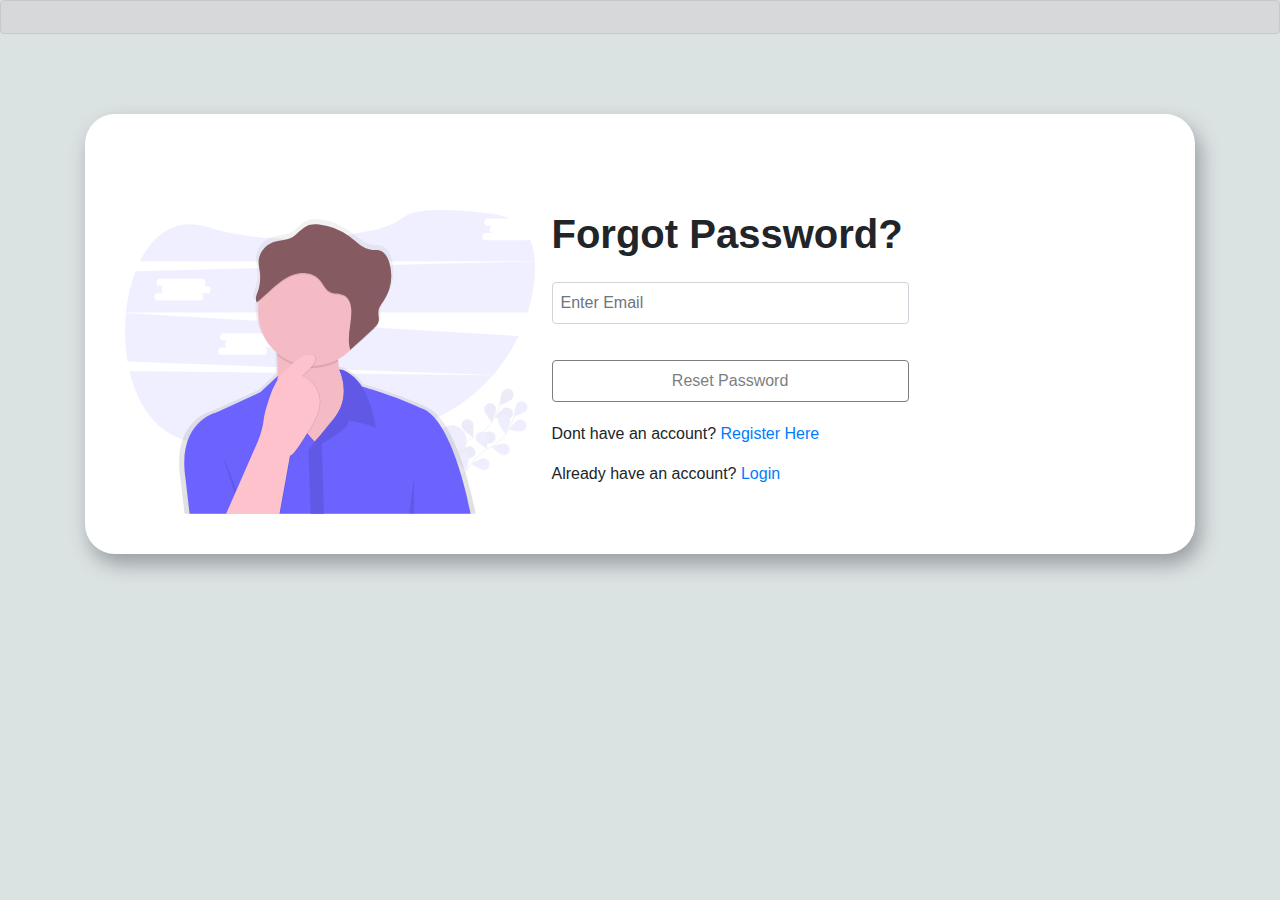
<file: forgotPassword.html>
<!DOCTYPE html>
<html lang="en">
	<head>
		<meta charset="UTF-8" />
		<meta name="viewport" content="width=device-width, initial-scale=1.0" />
		<link
			rel="stylesheet"
			href="https://maxcdn.bootstrapcdn.com/bootstrap/4.0.0/css/bootstrap.min.css"
			integrity="sha384-Gn5384xqQ1aoWXA+058RXPxPg6fy4IWvTNh0E263XmFcJlSAwiGgFAW/dAiS6JXm"
			crossorigin="anonymous"
		/>
		<link rel="stylesheet" href="style.css" />
		<title>Forgot Password</title>
	</head>
	<body>
		<div class="alert alert-dark" role="alert">
			<h5 class="alertMessage" style="color: maroon"></h5>
		</div>
		<div class="Form m-5">
			<div class="container">
				<div
					class="row no-gutters pt-5 shadow-lg justify-content-md-center p-4"
				>
					<div class="col-lg-5 p-3 pt-5">
						<img
							src="./assets/undraw_forgot_password_gi2d.svg"
							class="img-fluid"
							alt="Login Logo"
						/>
					</div>
					<div class="col-lg-7">
						<h1 class="font-weight-bold mt-5">Forgot Password?</h1>

						<form id="forgetPasswordForm" action="" onsubmit="return false">
							<div class="form-group form-row">
								<div class="col-lg-7">
									<input
										type="email"
										name=""
										id="username"
										placeholder="Enter Email"
										class="form-control my-3 p-2"
										required
									/>
								</div>
							</div>
							<div class="form-group form-row">
								<div class="col-lg-7 my-1">
									<button
										type="submit"
										class="resetButton w-100 btn btn-outline-dark py-2"
										disabled
									>
										Reset Password
									</button>
								</div>
							</div>
							<p>
								Dont have an account? <a href="signUp.html">Register Here</a>
							</p>
							<p>Already have an account? <a href="index.html">Login</a></p>
						</form>
					</div>
				</div>
			</div>
		</div>

		<script
			src="https://code.jquery.com/jquery-3.2.1.slim.min.js"
			integrity="sha384-KJ3o2DKtIkvYIK3UENzmM7KCkRr/rE9/Qpg6aAZGJwFDMVNA/GpGFF93hXpG5KkN"
			crossorigin="anonymous"
		></script>
		<script
			src="https://cdnjs.cloudflare.com/ajax/libs/popper.js/1.12.9/umd/popper.min.js"
			integrity="sha384-ApNbgh9B+Y1QKtv3Rn7W3mgPxhU9K/ScQsAP7hUibX39j7fakFPskvXusvfa0b4Q"
			crossorigin="anonymous"
		></script>
		<script
			src="https://maxcdn.bootstrapcdn.com/bootstrap/4.0.0/js/bootstrap.min.js"
			integrity="sha384-JZR6Spejh4U02d8jOt6vLEHfe/JQGiRRSQQxSfFWpi1MquVdAyjUar5+76PVCmYl"
			crossorigin="anonymous"
		></script>
		<script defer src="forgotPassword.js"></script>
	</body>
</html>
</file>
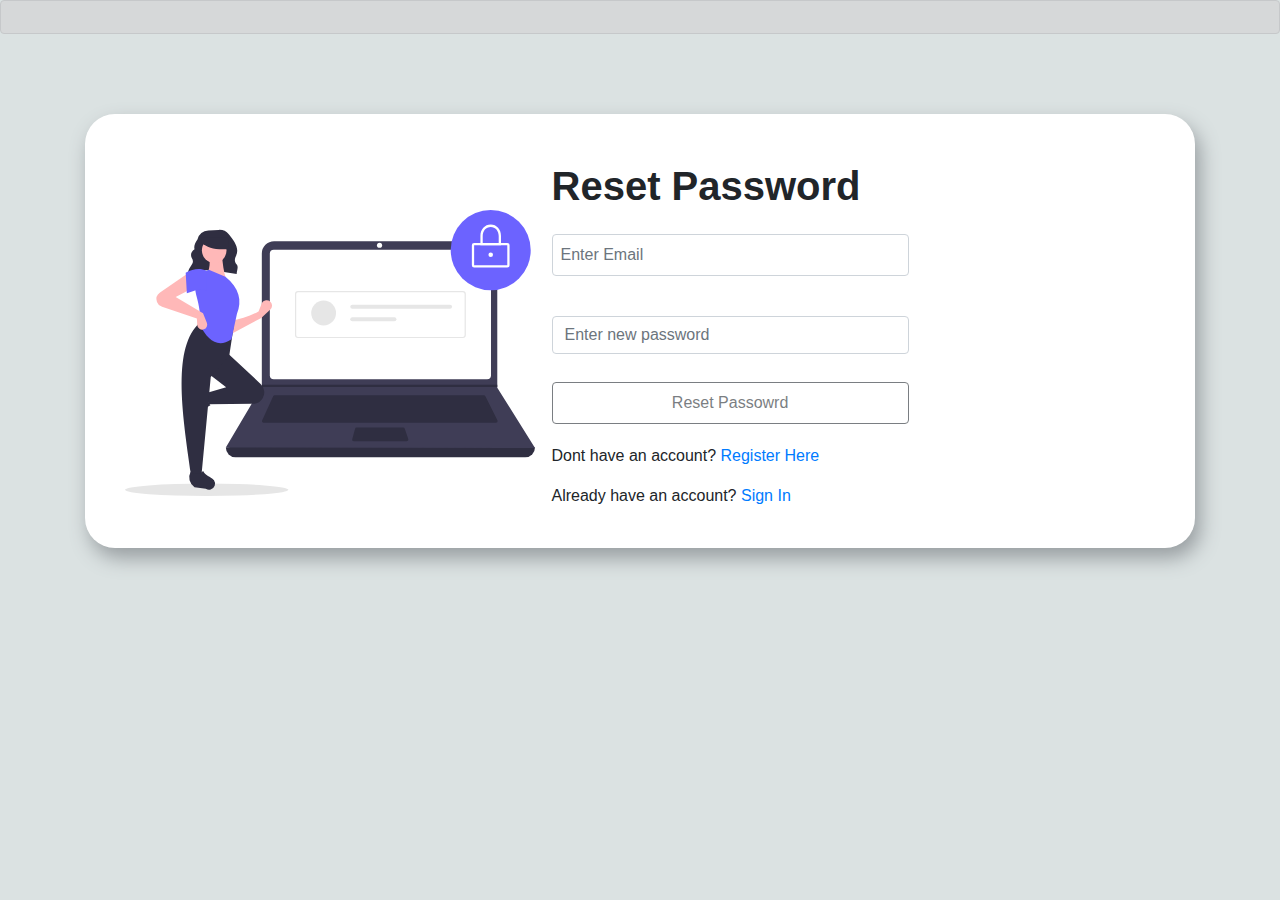
<file: resetPassword.html>
<!DOCTYPE html>
<html lang="en">
	<head>
		<meta charset="UTF-8" />
		<meta name="viewport" content="width=device-width, initial-scale=1.0" />
		<link
			rel="stylesheet"
			href="https://maxcdn.bootstrapcdn.com/bootstrap/4.0.0/css/bootstrap.min.css"
			integrity="sha384-Gn5384xqQ1aoWXA+058RXPxPg6fy4IWvTNh0E263XmFcJlSAwiGgFAW/dAiS6JXm"
			crossorigin="anonymous"
		/>
		<link rel="stylesheet" href="style.css" />
		<title>Login</title>
	</head>
	<body>
		<div class="alert alert-dark" role="alert">
			<h5 class="alertMessage" style="color: maroon"></h5>
		</div>
		<div class="Form m-5">
			<div class="container">
				<div
					class="row no-gutters pt-5 shadow-lg justify-content-md-center p-4"
				>
					<div class="col-lg-5 p-3 pt-5">
						<img
							src="./assets/undraw_secure_login_pdn4.svg"
							class="img-fluid"
							alt="Login Logo"
						/>
					</div>
					<div class="col-lg-7">
						<h1 class="font-weight-bold">Reset Password</h1>

						<form id="resetPasswordForm" action="" onsubmit="return false">
							<div class="form-group form-row">
								<div class="col-lg-7">
									<input
										type="email"
										name=""
										id="username"
										placeholder="Enter Email"
										class="form-control my-3 p-2"
									/>
								</div>
							</div>
							<div class="form-group form-row">
								<div class="col-lg-7 py-2">
									<input
										type="password"
										name=""
										id="password"
										placeholder="Enter new password"
										class="form-control"
										pattern="(?=.*\d)(?=.*[a-z])(?=.*[A-Z]).{8,}"
										title="Must contain at least one  number and one uppercase and lowercase letter, and at least 8 or more characters"
										required
									/>
								</div>
							</div>

							<div class="form-group form-row">
								<div class="col-lg-7 my-1">
									<button
										type="submit"
										class="resetButton w-100 btn btn-outline-dark py-2"
										disabled
									>
										Reset Passowrd
									</button>
								</div>
							</div>

							<p>
								Dont have an account? <a href="signUp.html">Register Here</a>
							</p>
							<p>Already have an account? <a href="index.html">Sign In</a></p>
						</form>
					</div>
				</div>
			</div>
		</div>

		<script
			src="https://code.jquery.com/jquery-3.2.1.slim.min.js"
			integrity="sha384-KJ3o2DKtIkvYIK3UENzmM7KCkRr/rE9/Qpg6aAZGJwFDMVNA/GpGFF93hXpG5KkN"
			crossorigin="anonymous"
		></script>
		<script
			src="https://cdnjs.cloudflare.com/ajax/libs/popper.js/1.12.9/umd/popper.min.js"
			integrity="sha384-ApNbgh9B+Y1QKtv3Rn7W3mgPxhU9K/ScQsAP7hUibX39j7fakFPskvXusvfa0b4Q"
			crossorigin="anonymous"
		></script>
		<script
			src="https://maxcdn.bootstrapcdn.com/bootstrap/4.0.0/js/bootstrap.min.js"
			integrity="sha384-JZR6Spejh4U02d8jOt6vLEHfe/JQGiRRSQQxSfFWpi1MquVdAyjUar5+76PVCmYl"
			crossorigin="anonymous"
		></script>
		<script defer src="resetPassword.js"></script>
	</body>
</html>
</file>
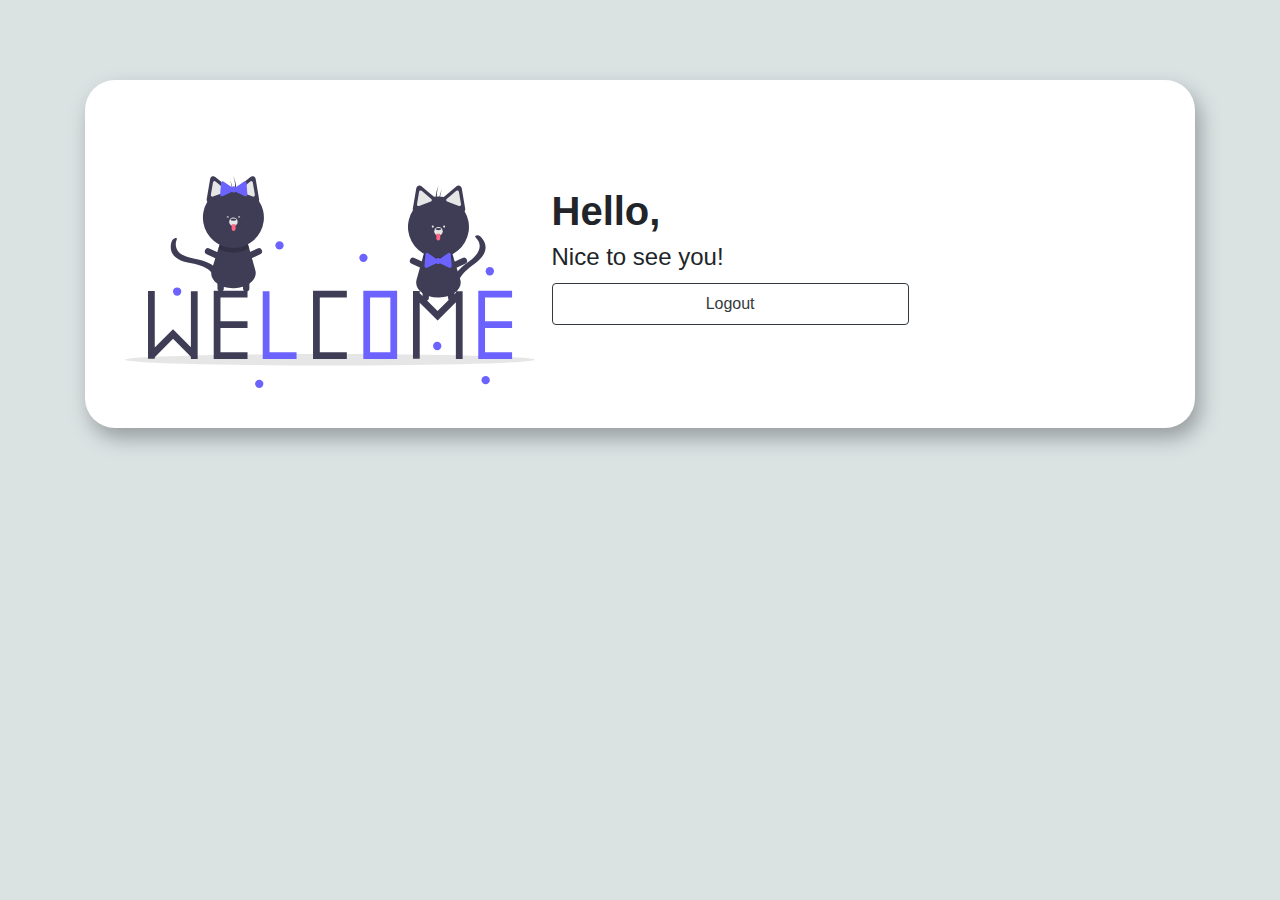
<file: welcome.html>
<!DOCTYPE html>
<html lang="en">
	<head>
		<meta charset="UTF-8" />
		<meta name="viewport" content="width=device-width, initial-scale=1.0" />
		<link
			rel="stylesheet"
			href="https://maxcdn.bootstrapcdn.com/bootstrap/4.0.0/css/bootstrap.min.css"
			integrity="sha384-Gn5384xqQ1aoWXA+058RXPxPg6fy4IWvTNh0E263XmFcJlSAwiGgFAW/dAiS6JXm"
			crossorigin="anonymous"
		/>
		<link rel="stylesheet" href="style.css" />
		<title>Login</title>
	</head>
	<body>
		<div class="Form m-5">
			<div class="container">
				<div
					class="row align-items-center no-gutters pt-5 shadow-lg justify-content-md-center p-4"
				>
					<div class="col-lg-5 p-3 pt-5">
						<img
							src="./assets/undraw_welcome_cats_thqn.svg"
							class="img-fluid"
							alt="Login Logo"
						/>
					</div>
					<div class="col-lg-7 mx-auto ml-5">
						<h1 class="font-weight-bold">Hello,</h1>
						<h4>Nice to see you!</h4>
						<form id="logoutForm" action="" onsubmit="return false">
							<div class="form-group form-row">
								<div class="col-lg-7 my-1">
									<button
										type="submit"
										class="resetButton w-100 btn btn-outline-dark py-2"
									>
										Logout
									</button>
								</div>
							</div>
						</form>
					</div>
				</div>
			</div>
		</div>

		<script
			src="https://code.jquery.com/jquery-3.2.1.slim.min.js"
			integrity="sha384-KJ3o2DKtIkvYIK3UENzmM7KCkRr/rE9/Qpg6aAZGJwFDMVNA/GpGFF93hXpG5KkN"
			crossorigin="anonymous"
		></script>
		<script
			src="https://cdnjs.cloudflare.com/ajax/libs/popper.js/1.12.9/umd/popper.min.js"
			integrity="sha384-ApNbgh9B+Y1QKtv3Rn7W3mgPxhU9K/ScQsAP7hUibX39j7fakFPskvXusvfa0b4Q"
			crossorigin="anonymous"
		></script>
		<script
			src="https://maxcdn.bootstrapcdn.com/bootstrap/4.0.0/js/bootstrap.min.js"
			integrity="sha384-JZR6Spejh4U02d8jOt6vLEHfe/JQGiRRSQQxSfFWpi1MquVdAyjUar5+76PVCmYl"
			crossorigin="anonymous"
		></script>
		<script defer src="welcome.js"></script>
	</body>
</html>
</file>
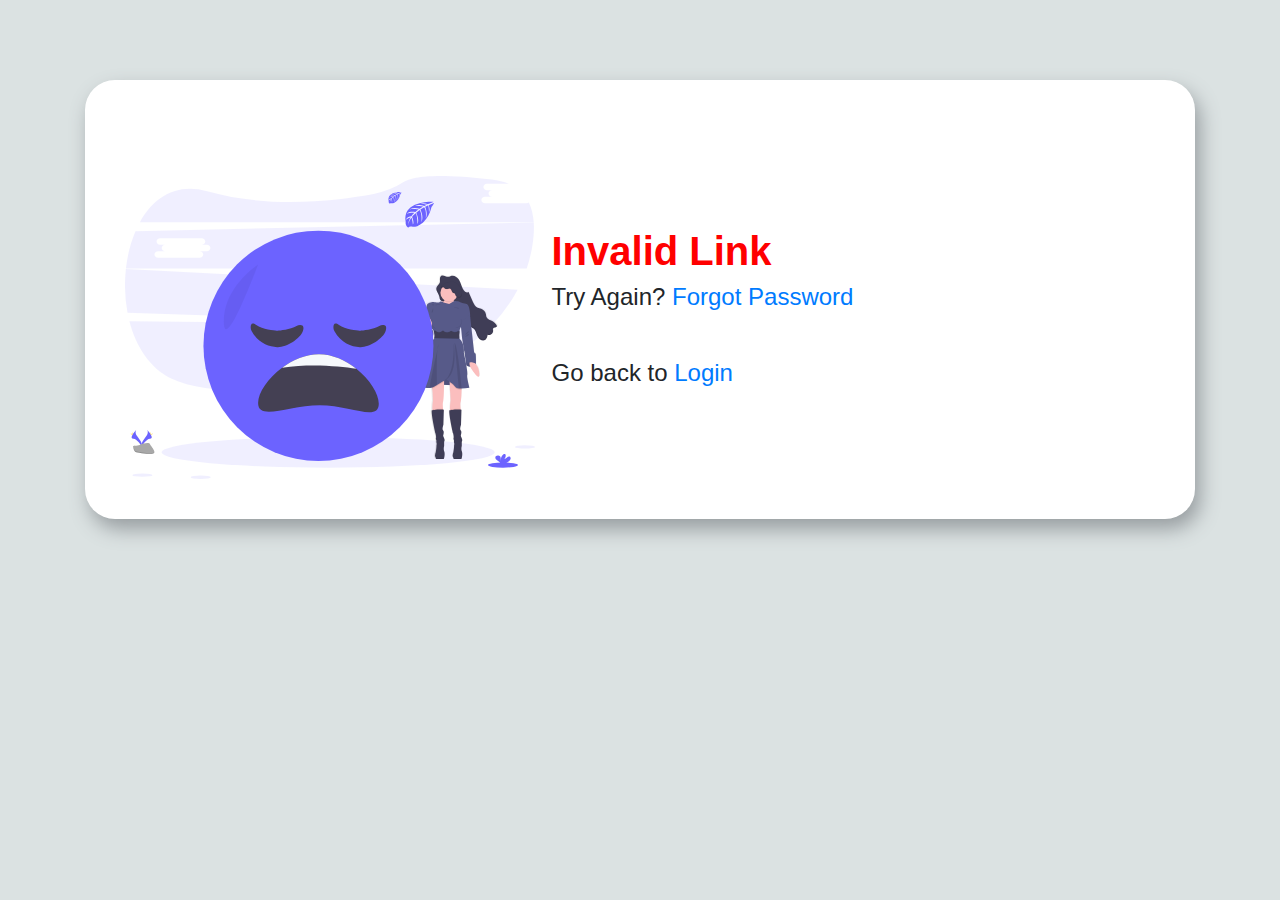
<file: outputPages/invalidLink.html>
<!DOCTYPE html>
<html lang="en">
	<head>
		<meta charset="UTF-8" />
		<meta name="viewport" content="width=device-width, initial-scale=1.0" />
		<link
			rel="stylesheet"
			href="https://maxcdn.bootstrapcdn.com/bootstrap/4.0.0/css/bootstrap.min.css"
			integrity="sha384-Gn5384xqQ1aoWXA+058RXPxPg6fy4IWvTNh0E263XmFcJlSAwiGgFAW/dAiS6JXm"
			crossorigin="anonymous"
		/>
		<link rel="stylesheet" href="../style.css" />
		<title>Login</title>
	</head>
	<body>
		<div class="Form m-5">
			<div class="container">
				<div
					class="row align-items-center h-100 no-gutters pt-5 shadow-lg justify-content-md-center p-4"
				>
					<div class="col-lg-5 p-3 pt-5">
						<img
							src="../assets/undraw_feeling_blue_4b7q.svg"
							class="img-fluid"
							alt="Login Logo"
						/>
					</div>
					<div class="col-lg-7 mx-auto">
						<h1 style="color: red" class="font-weight-bold">Invalid Link</h1>
						<h4>
							Try Again? <a href="../forgotPassword.html">Forgot Password</a>
						</h4>
						<h4 class="mt-5">Go back to <a href="../index.html">Login</a></h4>
					</div>
				</div>
			</div>
		</div>

		<script
			src="https://code.jquery.com/jquery-3.2.1.slim.min.js"
			integrity="sha384-KJ3o2DKtIkvYIK3UENzmM7KCkRr/rE9/Qpg6aAZGJwFDMVNA/GpGFF93hXpG5KkN"
			crossorigin="anonymous"
		></script>
		<script
			src="https://cdnjs.cloudflare.com/ajax/libs/popper.js/1.12.9/umd/popper.min.js"
			integrity="sha384-ApNbgh9B+Y1QKtv3Rn7W3mgPxhU9K/ScQsAP7hUibX39j7fakFPskvXusvfa0b4Q"
			crossorigin="anonymous"
		></script>
		<script
			src="https://maxcdn.bootstrapcdn.com/bootstrap/4.0.0/js/bootstrap.min.js"
			integrity="sha384-JZR6Spejh4U02d8jOt6vLEHfe/JQGiRRSQQxSfFWpi1MquVdAyjUar5+76PVCmYl"
			crossorigin="anonymous"
		></script>
	</body>
</html>
</file>
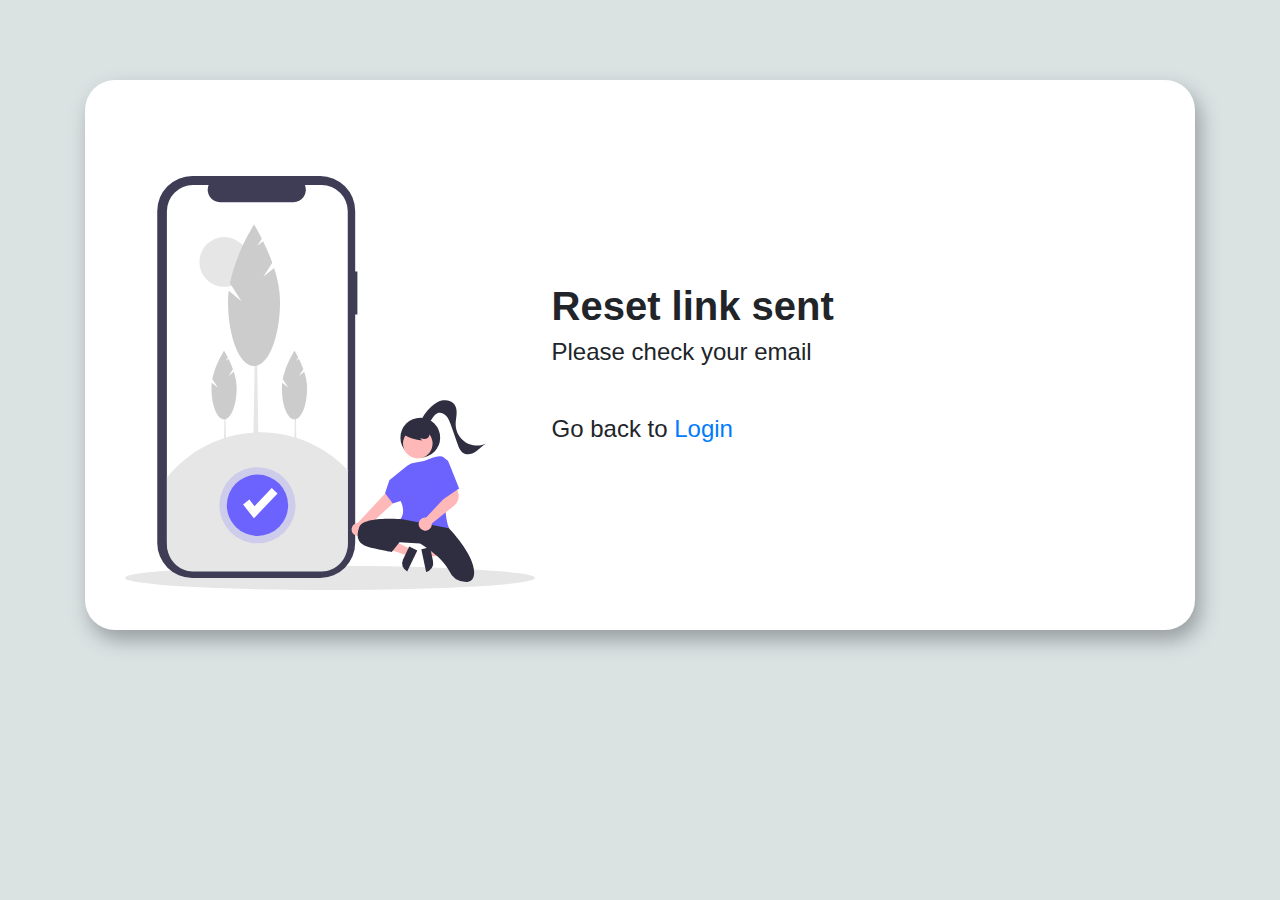
<file: outputPages/linkSent.html>
<!DOCTYPE html>
<html lang="en">
	<head>
		<meta charset="UTF-8" />
		<meta name="viewport" content="width=device-width, initial-scale=1.0" />
		<link
			rel="stylesheet"
			href="https://maxcdn.bootstrapcdn.com/bootstrap/4.0.0/css/bootstrap.min.css"
			integrity="sha384-Gn5384xqQ1aoWXA+058RXPxPg6fy4IWvTNh0E263XmFcJlSAwiGgFAW/dAiS6JXm"
			crossorigin="anonymous"
		/>
		<link rel="stylesheet" href="../style.css" />
		<title>Login</title>
	</head>
	<body>
		<div class="Form m-5">
			<div class="container">
				<div
					class="row align-items-center h-100 no-gutters pt-5 shadow-lg justify-content-md-center p-4"
				>
					<div class="col-lg-5 p-3 pt-5">
						<img
							src="../assets/undraw_verified_re_4io7.svg"
							class="img-fluid"
							alt="Login Logo"
						/>
					</div>
					<div class="col-lg-7 mx-auto">
						<h1 class="font-weight-bold">Reset link sent</h1>
						<h4>Please check your email</h4>
						<h4 class="mt-5">Go back to <a href="../index.html">Login</a></h4>
					</div>
				</div>
			</div>
		</div>

		<script
			src="https://code.jquery.com/jquery-3.2.1.slim.min.js"
			integrity="sha384-KJ3o2DKtIkvYIK3UENzmM7KCkRr/rE9/Qpg6aAZGJwFDMVNA/GpGFF93hXpG5KkN"
			crossorigin="anonymous"
		></script>
		<script
			src="https://cdnjs.cloudflare.com/ajax/libs/popper.js/1.12.9/umd/popper.min.js"
			integrity="sha384-ApNbgh9B+Y1QKtv3Rn7W3mgPxhU9K/ScQsAP7hUibX39j7fakFPskvXusvfa0b4Q"
			crossorigin="anonymous"
		></script>
		<script
			src="https://maxcdn.bootstrapcdn.com/bootstrap/4.0.0/js/bootstrap.min.js"
			integrity="sha384-JZR6Spejh4U02d8jOt6vLEHfe/JQGiRRSQQxSfFWpi1MquVdAyjUar5+76PVCmYl"
			crossorigin="anonymous"
		></script>
		
	</body>
</html>
</file>
<file: style.css>
* {
	padding: 0;
	margin: 0;
	box-sizing: border-box;
}

body {
	background-color: rgb(219, 226, 226);
}
.row {
	background: white;
	border-radius: 30px;
	margin-top: 5em;
	box-shadow: 5px 10px 20px rgb(151, 157, 160);
}
.row:hover {
	box-shadow: 5px 10px rgb(210, 215, 218);
}

.loginButton {
}
</file>
